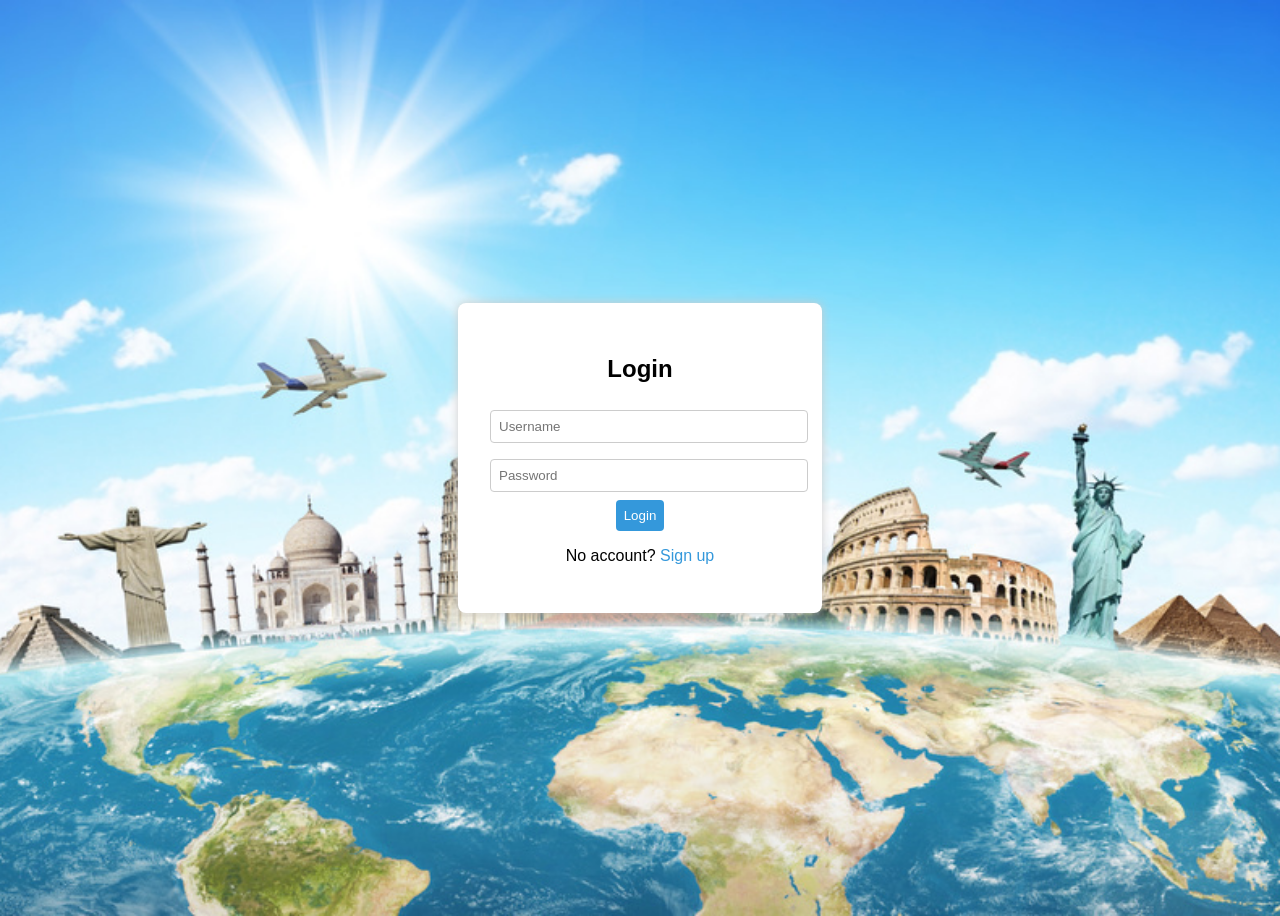
<file: index.html>
<!DOCTYPE html>
<html>
<head>
  <title>Login</title>
  <link rel="stylesheet" href="css/style2.css">
</head>
<style>
  body{
    background: url("./files/login.jpg") no-repeat center center/cover;
  }
</style>
<body>
  <div class="container">
    <h2>Login</h2>
    <form id="loginForm">
      <input type="text" id="loginUsername" placeholder="Username" required>
      <input type="password" id="loginPassword" placeholder="Password" required>
      <button type="submit">Login</button>
    </form>
    <p>No account? <a href="signup.html">Sign up</a></p>
  </div>
  <script src="/static/script.js"></script>
</body>
</html>
</file>
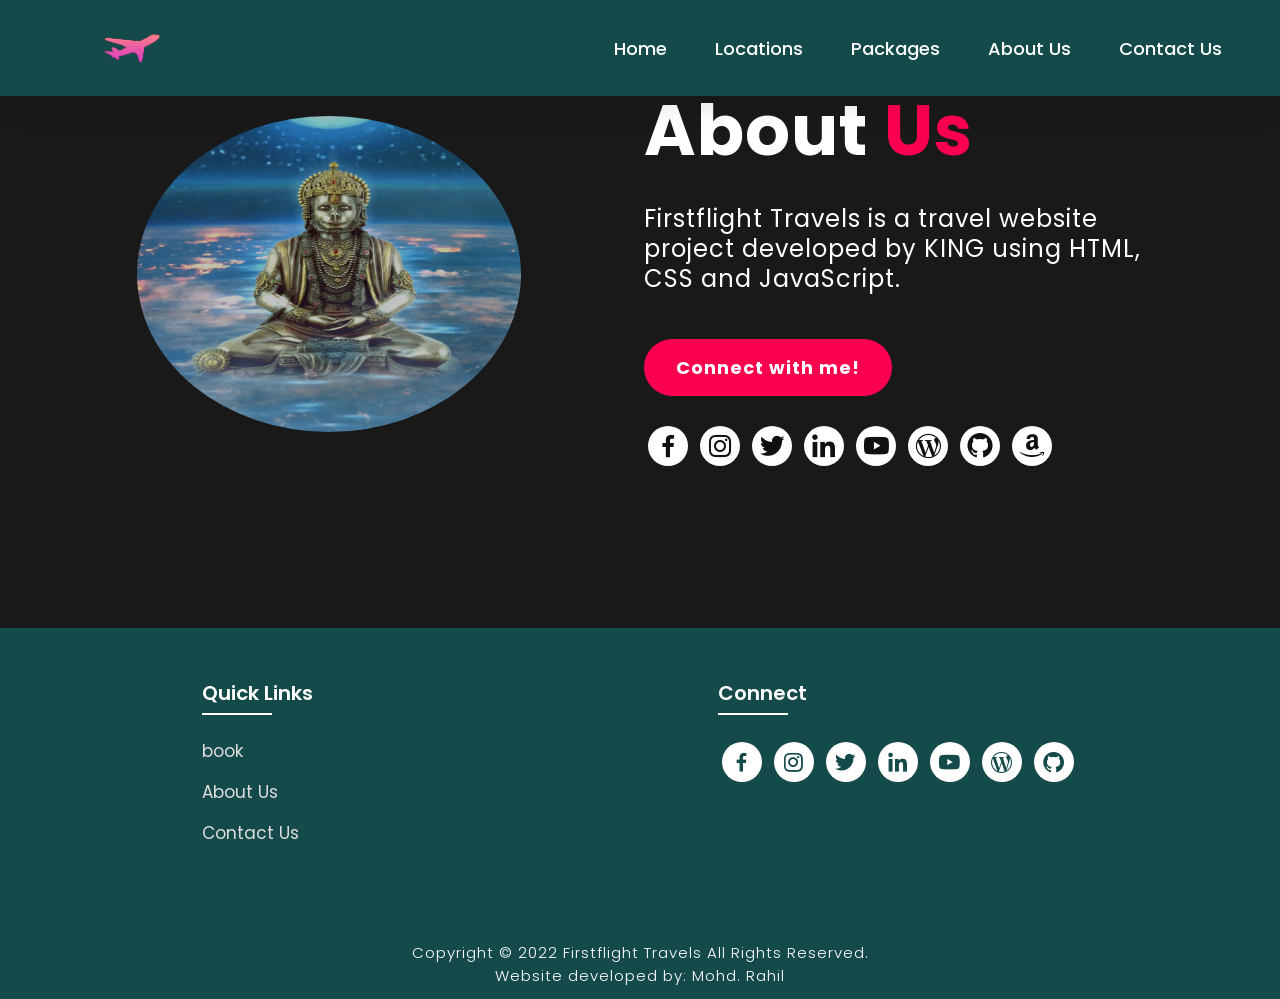
<file: about.html>
<!DOCTYPE html>
<html lang="en">
<head>
    <meta charset="UTF-8">
    <meta http-equiv="X-UA-Compatible" content="IE=edge">
    <meta name="viewport" content="width=device-width, initial-scale=1.0">
    <title>About Us</title>
    <link rel="icon" href="./files/logo.png">
    <link rel="stylesheet" type="text/css" href="css/style.css">
    <link rel="preconnect" href="https://fonts.googleapis.com">
    <link rel="preconnect" href="https://fonts.gstatic.com" crossorigin>
    <link href="https://fonts.googleapis.com/css2?family=Paytone+One&family=Poppins:wght@100;200;300;400;500;600;700;800;900&display=swap" rel="stylesheet">
    <link rel="stylesheet"
    href="https://unpkg.com/boxicons@latest/css/boxicons.min.css">
    
</head>
<body class="aboutbody">
        <nav>
            <img src="./files/logo.png" class="logo" alt="Logo" title="FirstFlight Travels">

            <ul class="navbar">
                <li>
                    <a href="./index.html">Home</a>
                    <a href="./index.html#locations">Locations</a>
                    <a href="./index.html#package">Packages</a>
                    <a href="./about.html">About Us</a>
                    <a href="./contact.html">Contact Us</a>
                </li>
            </ul>
        </nav>
        
    <section class="about">
           <div class="main">
            <img src="./files/about.jpg" alt="My Photo">
            <div class="abt-text">
                <h1>About <span>Us</span></h1>
                <p>Firstflight Travels is a travel website project developed by KING using HTML, CSS and JavaScript.</p>
                <a href="https://t.me/+919380526182" class="connectbtn" target="_blank">Connect with me!</a>

                <div class="connect-section">

                    <div class="social-icons">
                        <a href="https://t.me/+919380526182" target="_blank"><i class='bx bxl-facebook'></i></a>
                        <a href="https://t.me/+919380526182" target="_blank"><i class='bx bxl-instagram' ></i></a>
                        <a href="https://t.me/+919380526182" target="_blank"><i class='bx bxl-twitter' ></i></a>
                        <a href="https://t.me/+919380526182" target="_blank"><i class='bx bxl-linkedin' ></i></a>
                        <a href="https://t.me/+919380526182" target="_blank"><i class='bx bxl-youtube' ></i></a>
                        <a href="https://t.me/+919380526182" target="_blank"><i class='bx bxl-wordpress' ></i></a>
                        <a href="https://t.me/+919380526182" target="_blank"><i class='bx bxl-github'></i></a>
                        <a href="https://t.me/+919380526182" target="_blank"><i class='bx bxl-amazon'></i></a>
                    </div>

                </div>
            </div>
            

           </div>
           

    </section>

<!-- Footer -->

<section class="footer">
    <div class="foot">
        <div class="footer-content">
            
            <div class="footlinks">
                <h4>Quick Links</h4>
                <ul>
                    <li><a href="./book.html">book</a></li>
                    <li><a href="./about.html">About Us</a></li>
                    <li><a href="./contact.html">Contact Us</a></li>
                </ul>
            </div>

            <div class="footlinks">
                <h4>Connect</h4>
                <div class="social">
                    <a href="https://www.facebook.com/mohd.rahil.blogger" target="_blank"><i class='bx bxl-facebook'></i></a>
                    <a href="https://www.instagram.com/mohdrahil101" target="_blank"><i class='bx bxl-instagram' ></i></a>
                    <a href="https://www.twitter.com/mohdrahil101" target="_blank"><i class='bx bxl-twitter' ></i></a>
                    <a href="https://www.linkedin.com/in/mohdrahil101" target="_blank"><i class='bx bxl-linkedin' ></i></a>
                    <a href="https://www.youtube.com/techdollarz" target="_blank"><i class='bx bxl-youtube' ></i></a>
                    <a href="https://www.mohdrahil.wordpress.com" target="_blank"><i class='bx bxl-wordpress' ></i></a>
                    <a href="https://www.github.com/mohdrahil101" target="_blank"><i class='bx bxl-github'></i></a>
                </div>
            </div>
            
        </div>
    </div>

    <div class="end">
        <p>Copyright © 2022 Firstflight Travels All Rights Reserved.<br>Website developed by: Mohd. Rahil</p>
    </div>
</section>

</body>
</html>
</file>
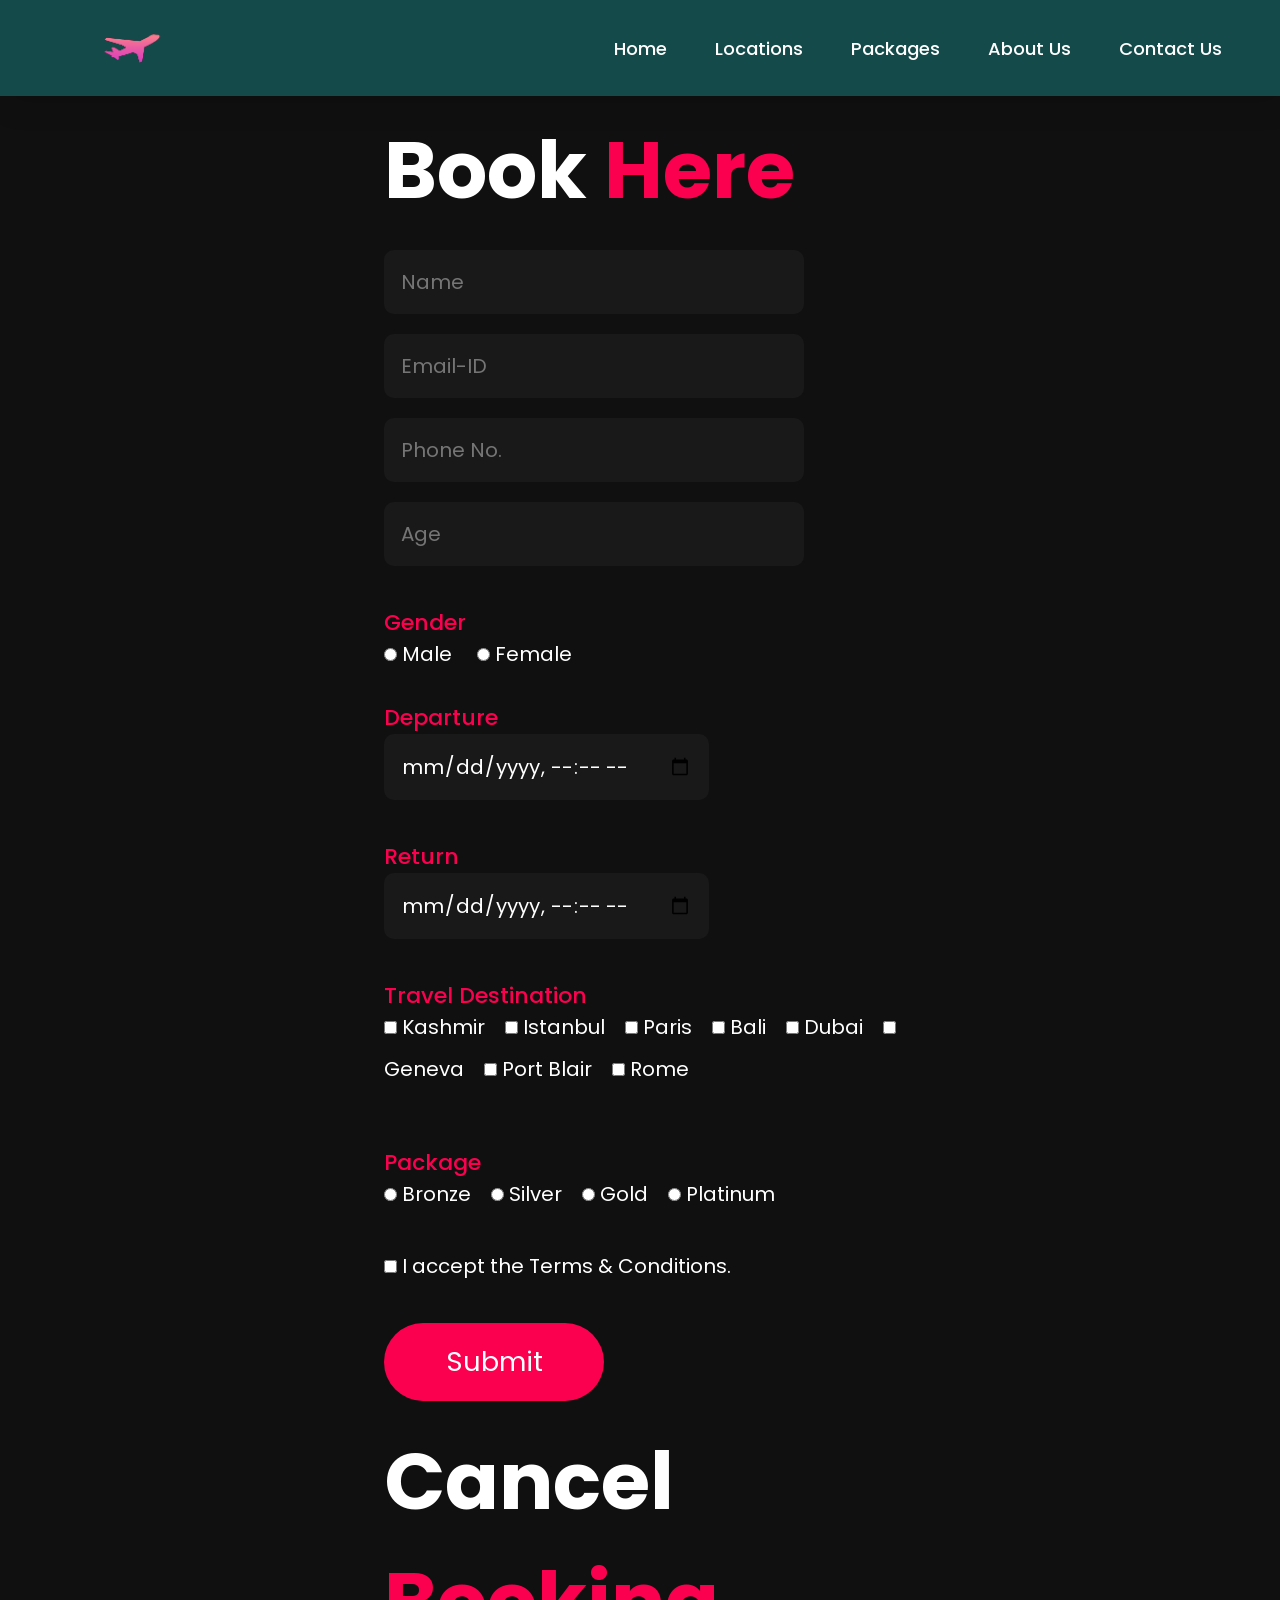
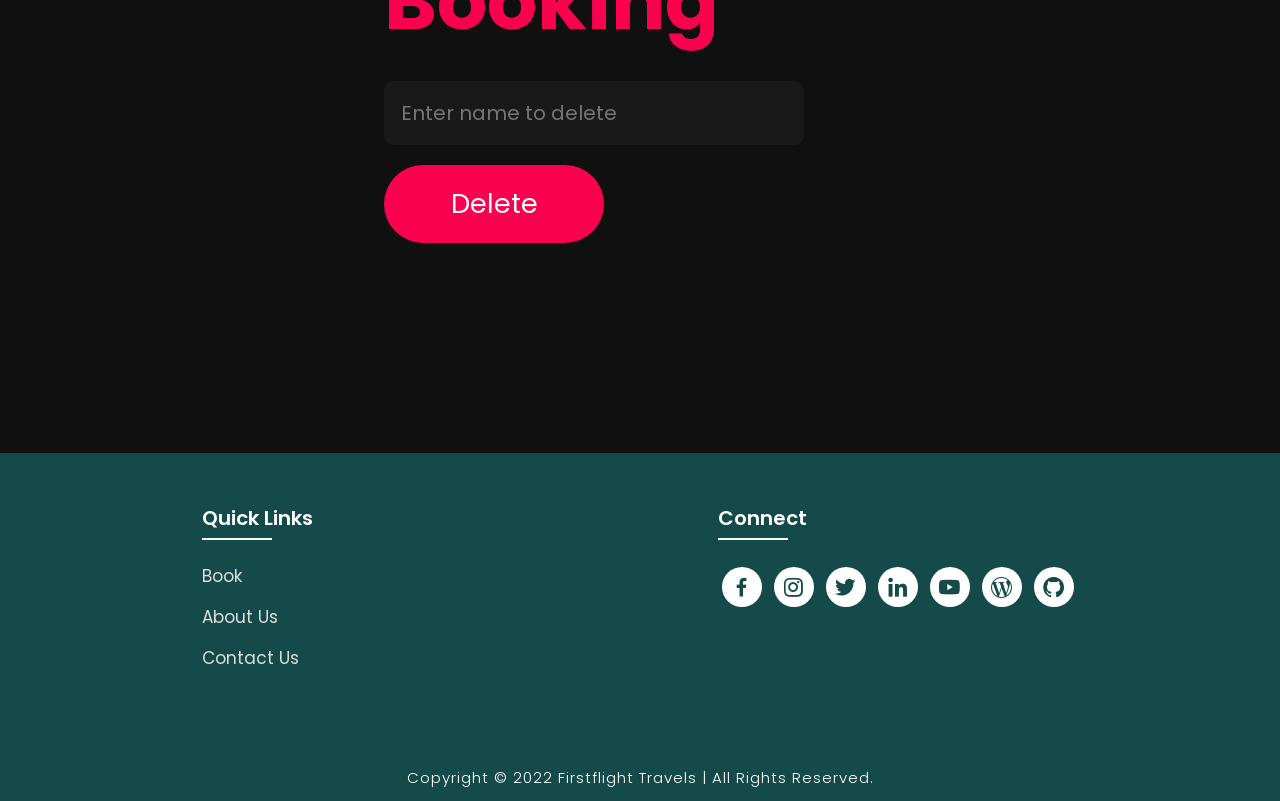
<file: book.html>
<!DOCTYPE html>
<html lang="en">
<head>
    <meta charset="UTF-8">
    <meta http-equiv="X-UA-Compatible" content="IE=edge">
    <meta name="viewport" content="width=device-width, initial-scale=1.0">
    <title>Book Here</title>
    <link rel="icon" href="./files/logo.png">
    <link rel="stylesheet" type="text/css" href="css/style.css">
    <link rel="preconnect" href="https://fonts.googleapis.com">
    <link rel="preconnect" href="https://fonts.gstatic.com" crossorigin>
    <link href="https://fonts.googleapis.com/css2?family=Paytone+One&family=Poppins:wght@100;200;300;400;500;600;700;800;900&display=swap" rel="stylesheet">
    <link rel="stylesheet" href="https://unpkg.com/boxicons@latest/css/boxicons.min.css">
</head>

<body class="book-body">

<nav>
    <img src="./files/logo.png" class="logo" alt="Logo" title="FirstFlight Travels">
    <ul class="navbar">
        <li>
            <a href="./index.html">Home</a>
            <a href="./index.html#locations">Locations</a>
            <a href="./index.html#package">Packages</a>
            <a href="./about.html">About Us</a>
            <a href="./contact.html">Contact Us</a>
        </li>
    </ul>
</nav>

<section class="registration">
    <div class="book-form">
        <h1>Book <span>Here</span></h1>

        <!-- ⭐ BOOKING FORM (Fixed) -->
        <form action="https://firstflight-travels-ub40.onrender.com/submit" method="POST" onsubmit="return validateform()">

            <input type="text" name="myname1" placeholder="Name" id="name" required>
            <input type="email" name="myemail" placeholder="Email-ID" required>
            <input type="tel" name="myphone" placeholder="Phone No." id="phonenum" required>
            <input type="number" name="myage" placeholder="Age" required>

            <h4>Gender</h4>
            <input type="radio" name="mygender" value="Male" required> Male &nbsp;&nbsp;&nbsp;
            <input type="radio" name="mygender" value="Female"> Female

            <h4>Departure</h4>
            <input type="datetime-local" name="departuredate" required>

            <h4>Return</h4>
            <input type="datetime-local" name="returndate" required>

            <h4>Travel Destination</h4>
            <input type="checkbox" name="td" value="Kashmir"> Kashmir &nbsp;&nbsp;
            <input type="checkbox" name="td" value="Istanbul"> Istanbul &nbsp;&nbsp;
            <input type="checkbox" name="td" value="Paris"> Paris &nbsp;&nbsp;
            <input type="checkbox" name="td" value="Bali"> Bali &nbsp;&nbsp;
            <input type="checkbox" name="td" value="Dubai"> Dubai &nbsp;&nbsp;
            <input type="checkbox" name="td" value="Geneva"> Geneva &nbsp;&nbsp;
            <input type="checkbox" name="td" value="Port Blair"> Port Blair &nbsp;&nbsp;
            <input type="checkbox" name="td" value="Rome"> Rome

            <br><br>
            <h4>Package</h4>
            <input type="radio" name="locations" value="Bronze" required> Bronze &nbsp;&nbsp;
            <input type="radio" name="locations" value="Silver"> Silver &nbsp;&nbsp;
            <input type="radio" name="locations" value="Gold"> Gold &nbsp;&nbsp;
            <input type="radio" name="locations" value="Platinum"> Platinum

            <br><br>
            <input type="checkbox" required> I accept the Terms & Conditions.

            <br><br>
            <input type="submit" value="Submit" class="submitbtn">

        </form>


        <h1>Cancel <span>Booking</span></h1>

        <!-- ⭐ DELETE FORM (Correct Endpoint) -->
        <form action="https://firstflight-travels-ub40.onrender.com/delete" method="POST">
            <input type="text" name="name" placeholder="Enter name to delete" required>
            <input type="submit" value="Delete" class="submitbtn">
        </form>
    </div>
</section>

<!-- Footer -->
<section class="footer">
    <div class="foot">
        <div class="footer-content">

            <div class="footlinks">
                <h4>Quick Links</h4>
                <ul>
                    <li><a href="./book.html">Book</a></li>
                    <li><a href="./about.html">About Us</a></li>
                    <li><a href="./contact.html">Contact Us</a></li>
                </ul>
            </div>

            <div class="footlinks">
                <h4>Connect</h4>
                <div class="social">
                    <a href="#"><i class='bx bxl-facebook'></i></a>
                    <a href="#"><i class='bx bxl-instagram'></i></a>
                    <a href="#"><i class='bx bxl-twitter'></i></a>
                    <a href="#"><i class='bx bxl-linkedin'></i></a>
                    <a href="#"><i class='bx bxl-youtube'></i></a>
                    <a href="#"><i class='bx bxl-wordpress'></i></a>
                    <a href="#"><i class='bx bxl-github'></i></a>
                </div>
            </div>
        </div>
    </div>

    <div class="end">
        <p>Copyright © 2022 Firstflight Travels | All Rights Reserved.</p>
    </div>
</section>

<!-- PHONE VALIDATION JS -->
<script>
function validateform(){ 
    var tel = document.getElementById("phonenum").value;  

    if(tel.length < 10){  
        alert("Phone number must be at least 10 digits!");  
        return false;  
    } 
    if(isNaN(tel)){
        alert("Phone number should not contain letters!");
        return false;
    }
    return true;
}
</script>

</body>
</html>
</file>
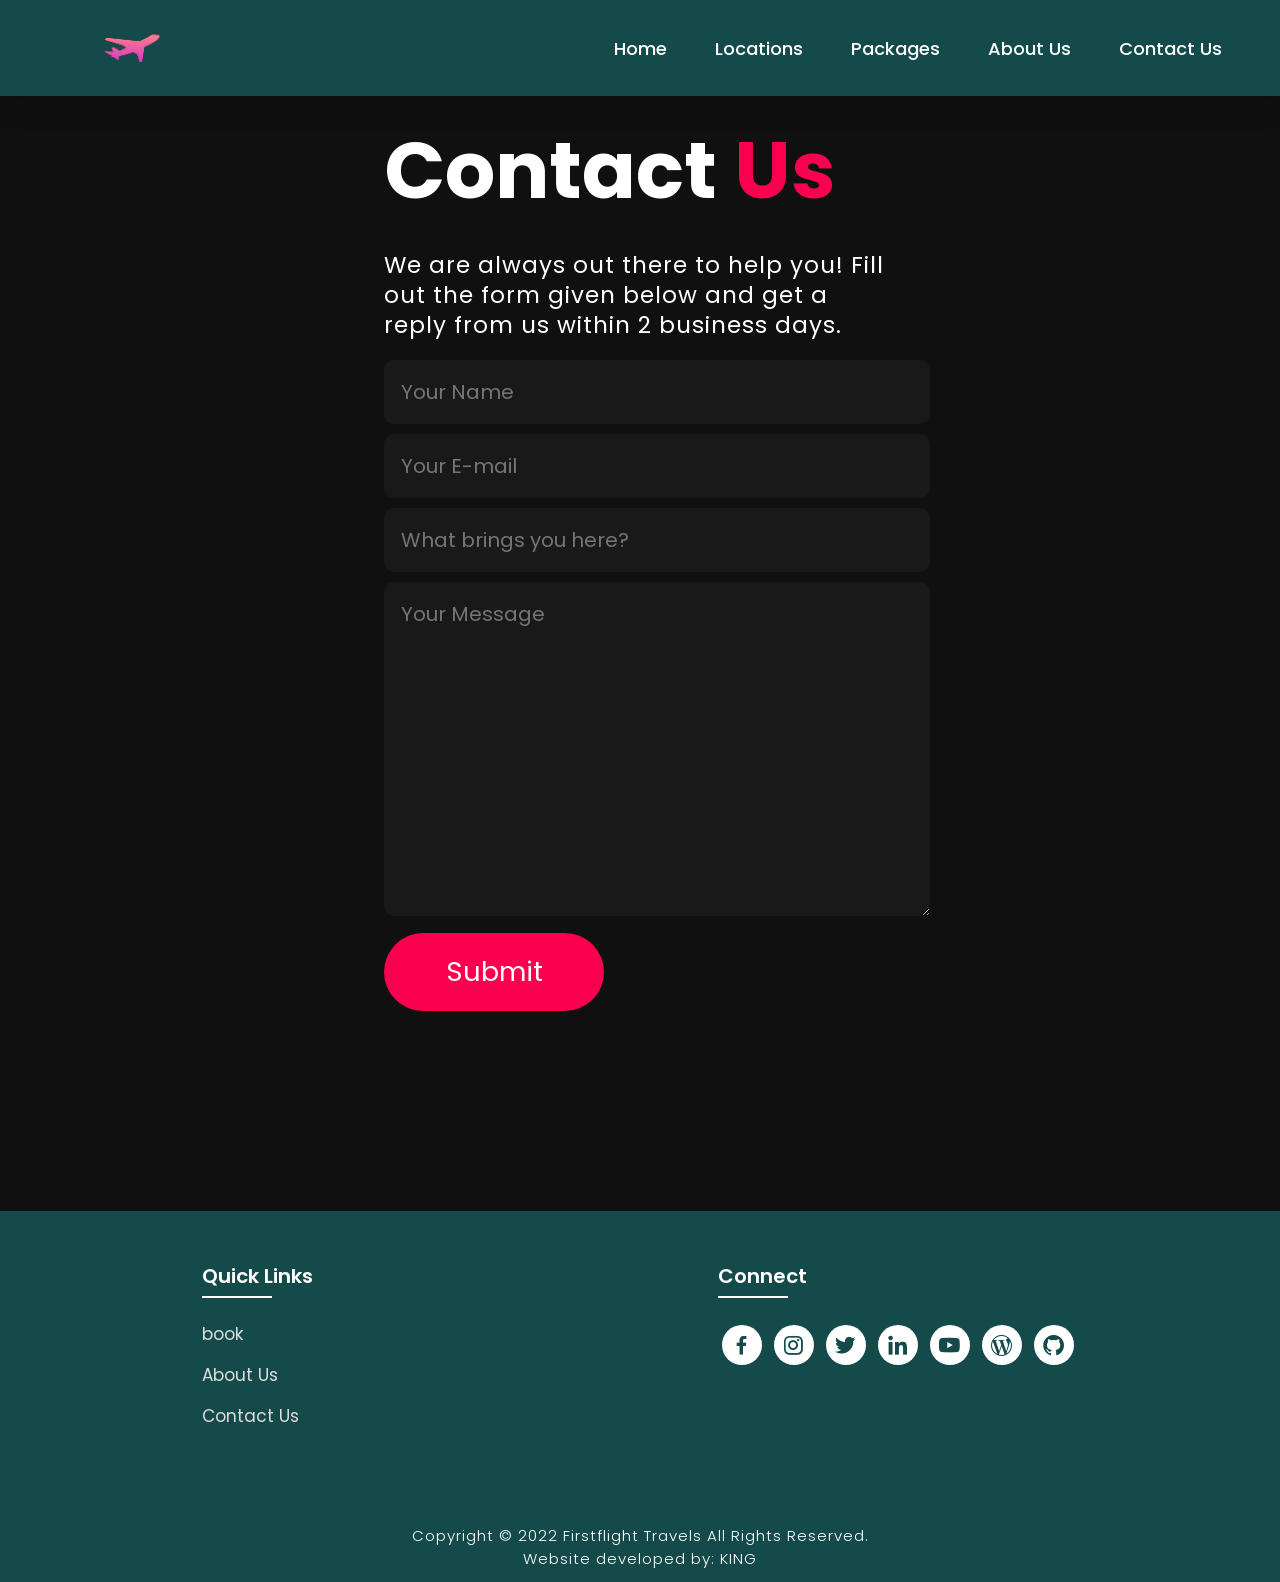
<file: contact.html>
<!DOCTYPE html>
<html lang="en">
<head>
    <meta charset="UTF-8">
    <meta http-equiv="X-UA-Compatible" content="IE=edge">
    <meta name="viewport" content="width=device-width, initial-scale=1.0">
    <title>Contact Us</title>
    <link rel="icon" href="./files/logo.png">
    <link rel="stylesheet" type="text/css" href="css/style.css">
    <link rel="preconnect" href="https://fonts.googleapis.com">
    <link rel="preconnect" href="https://fonts.gstatic.com" crossorigin>
    <link href="https://fonts.googleapis.com/css2?family=Paytone+One&family=Poppins:wght@100;200;300;400;500;600;700;800;900&display=swap" rel="stylesheet">   
    <link rel="stylesheet"
    href="https://unpkg.com/boxicons@latest/css/boxicons.min.css">
    
</head>

<body class="contactbody">
           <nav>
            <img src="./files/logo.png" class="logo" alt="Logo" title="FirstFlight Travels">

            <ul class="navbar">
                <li>
                    <a href="./home.html">Home</a>
                    <a href="./home.html#locations">Locations</a>
                    <a href="./home.html#package">Packages</a>
                    <a href="./about.html">About Us</a>
                    <a href="./contact.html">Contact Us</a>
                </li>
            </ul>
        </nav>

        <section class="contact">
            <div class="contact-form">
                <h1>Contact <span>Us</span></h1>
                <p>We are always out there to help you! Fill out the form given below and get a reply from us within 2 business days.</p>
            <form action="">
                <input type="text" name="myname" placeholder="Your Name" required>
                <input type="email" name="email" placeholder="Your E-mail" required>
                <input type="text" name="subject" placeholder="What brings you here?" required>
                <textarea name="message" cols="30" rows="10" placeholder="Your Message" required></textarea>
                <input type="submit" value="Submit" class="submit-btn">
            </form>
            </div>
            
        </section>

<!-- Footer -->

<section class="footer">
    <div class="foot">
        <div class="footer-content">
            
            <div class="footlinks">
                <h4>Quick Links</h4>
                <ul>
                    <li><a href="./book.html">book</a></li>
                    <li><a href="./about.html">About Us</a></li>
                    <li><a href="./contact.html">Contact Us</a></li>
                </ul>
            </div>

            <div class="footlinks">
                <h4>Connect</h4>
                <div class="social">
                    <a href="https://t.me/+919380526182" target="_blank"><i class='bx bxl-facebook'></i></a>
                    <a href="https://t.me/+919380526182" target="_blank"><i class='bx bxl-instagram' ></i></a>
                    <a href="https://t.me/+919380526182" target="_blank"><i class='bx bxl-twitter' ></i></a>
                    <a href="https://t.me/+919380526182" target="_blank"><i class='bx bxl-linkedin' ></i></a>
                    <a href="https://t.me/+919380526182" target="_blank"><i class='bx bxl-youtube' ></i></a>
                    <a href="https://t.me/+919380526182" target="_blank"><i class='bx bxl-wordpress' ></i></a>
                    <a href="https://t.me/+919380526182" target="_blank"><i class='bx bxl-github'></i></a>
                </div>
            </div>
            
        </div>
    </div>

    <div class="end">
        <p>Copyright © 2022 Firstflight Travels All Rights Reserved.<br>Website developed by: KING</p>
    </div>
</section>

</body>
</html>
</file>
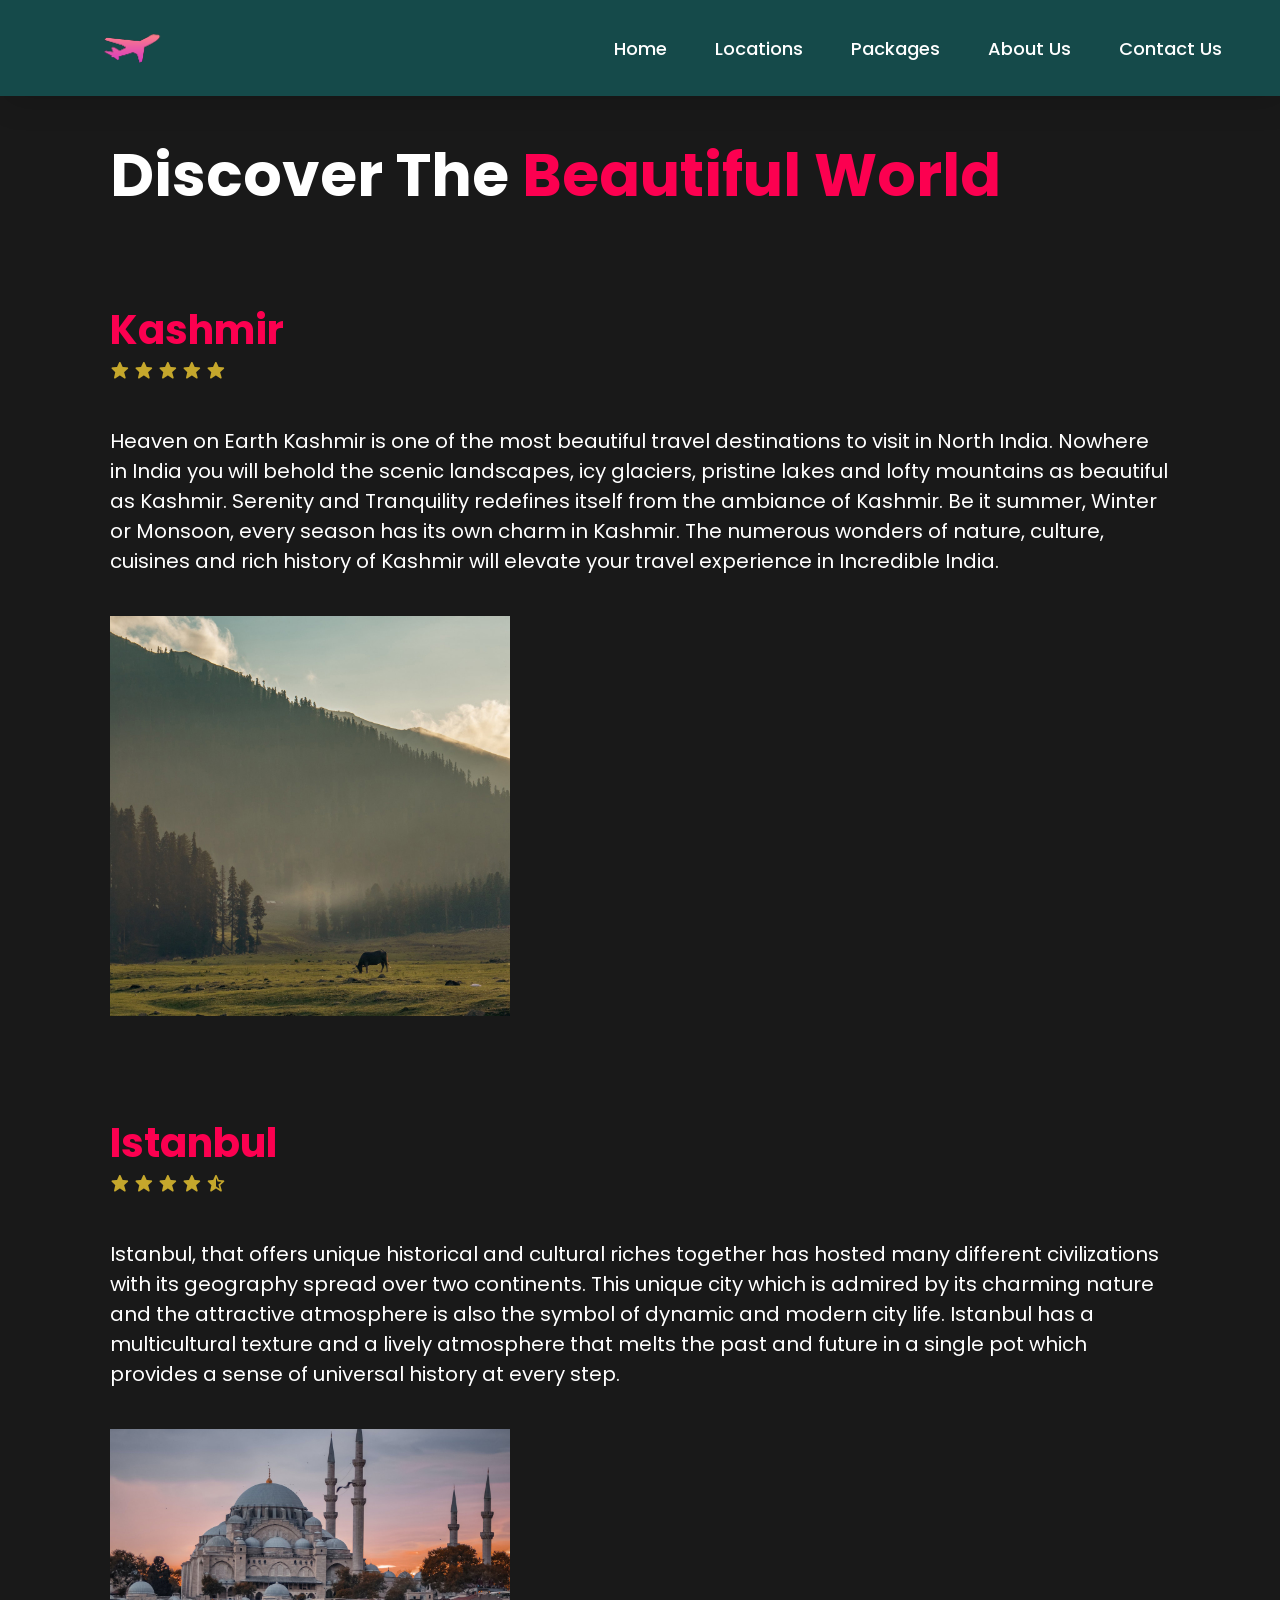
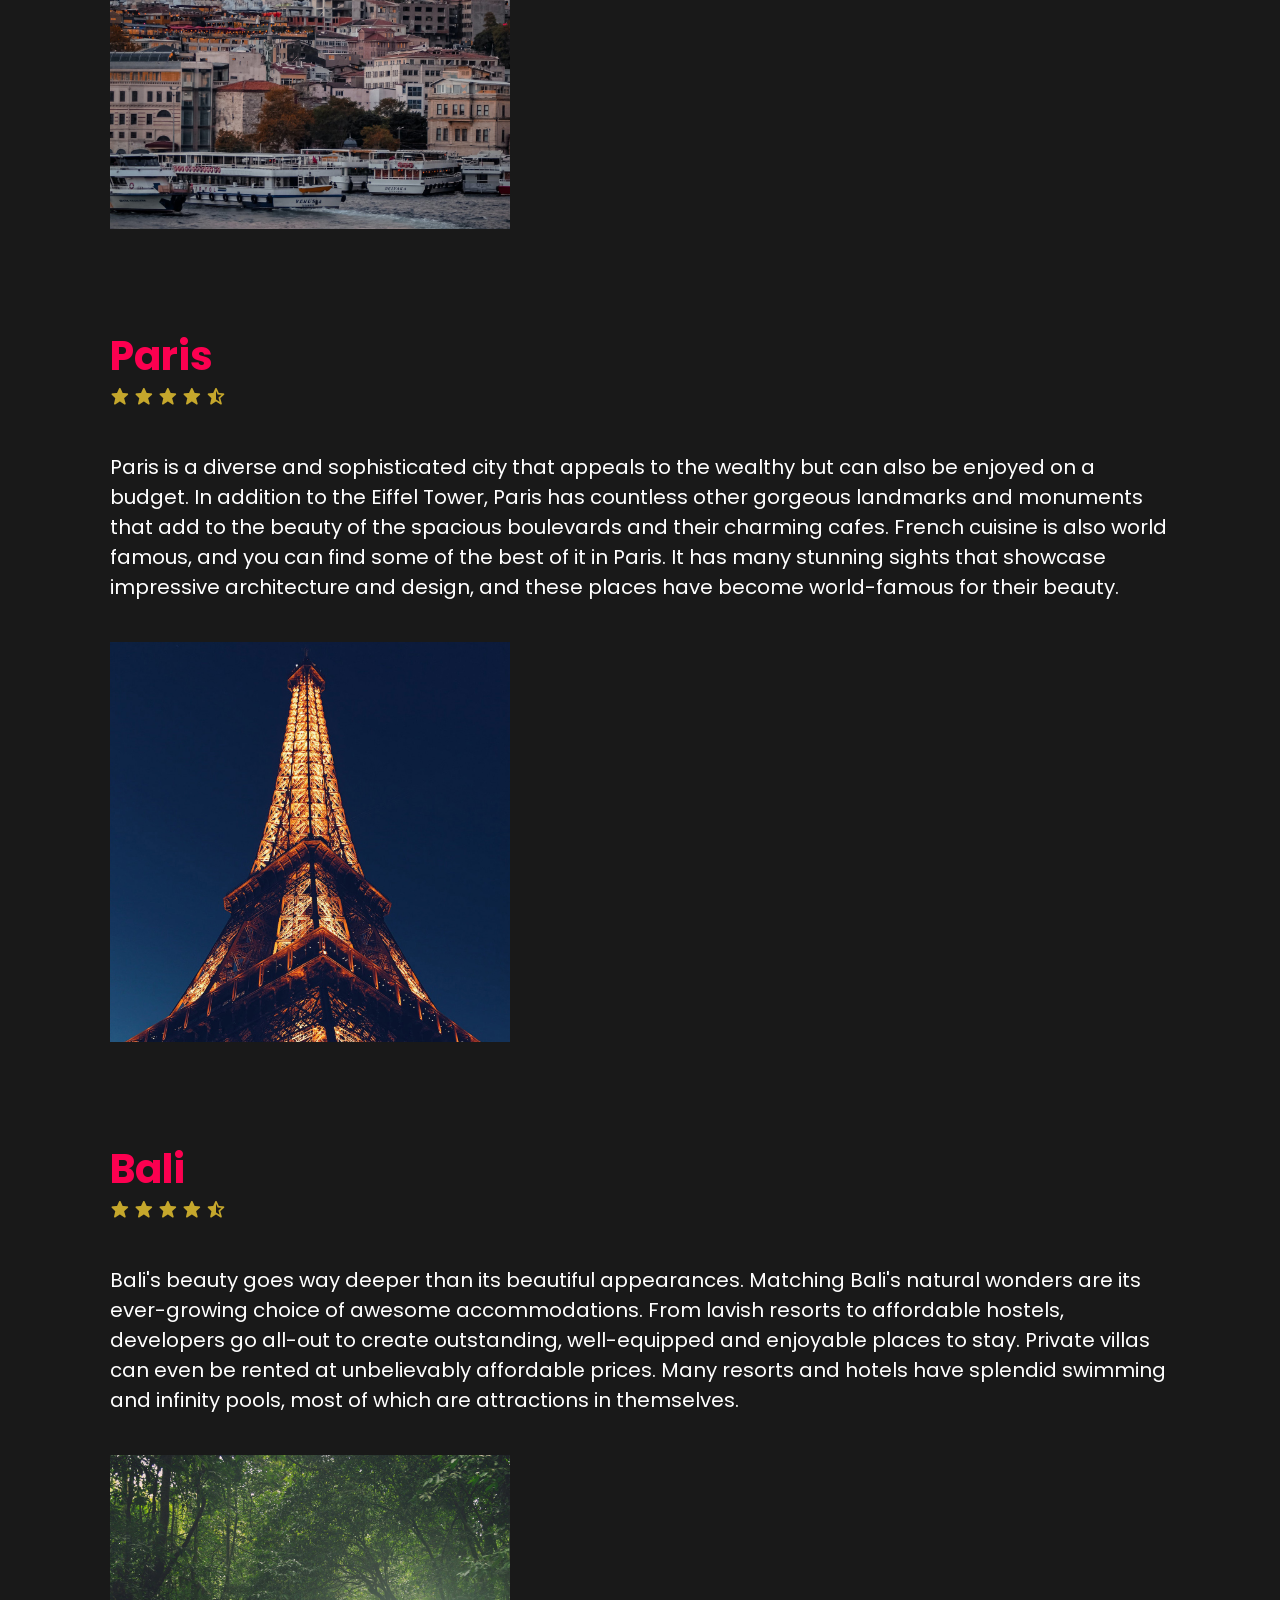
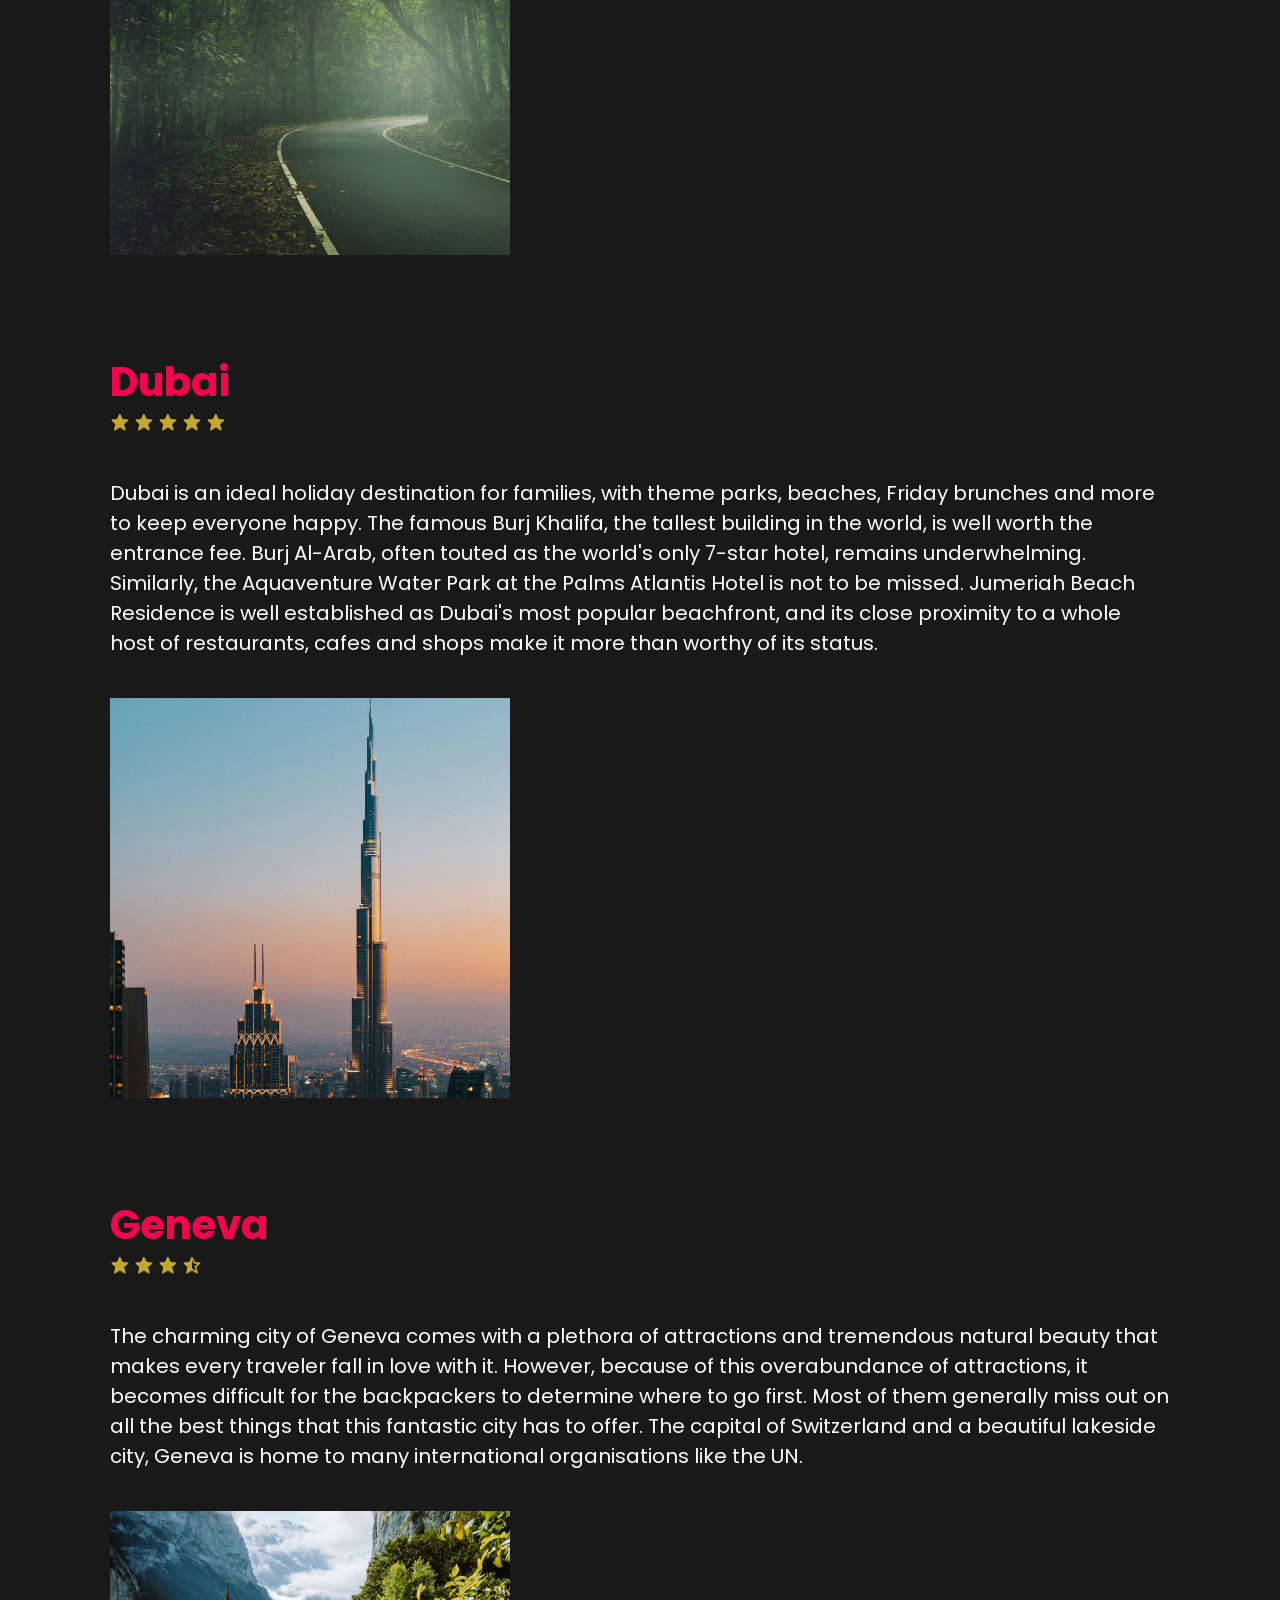
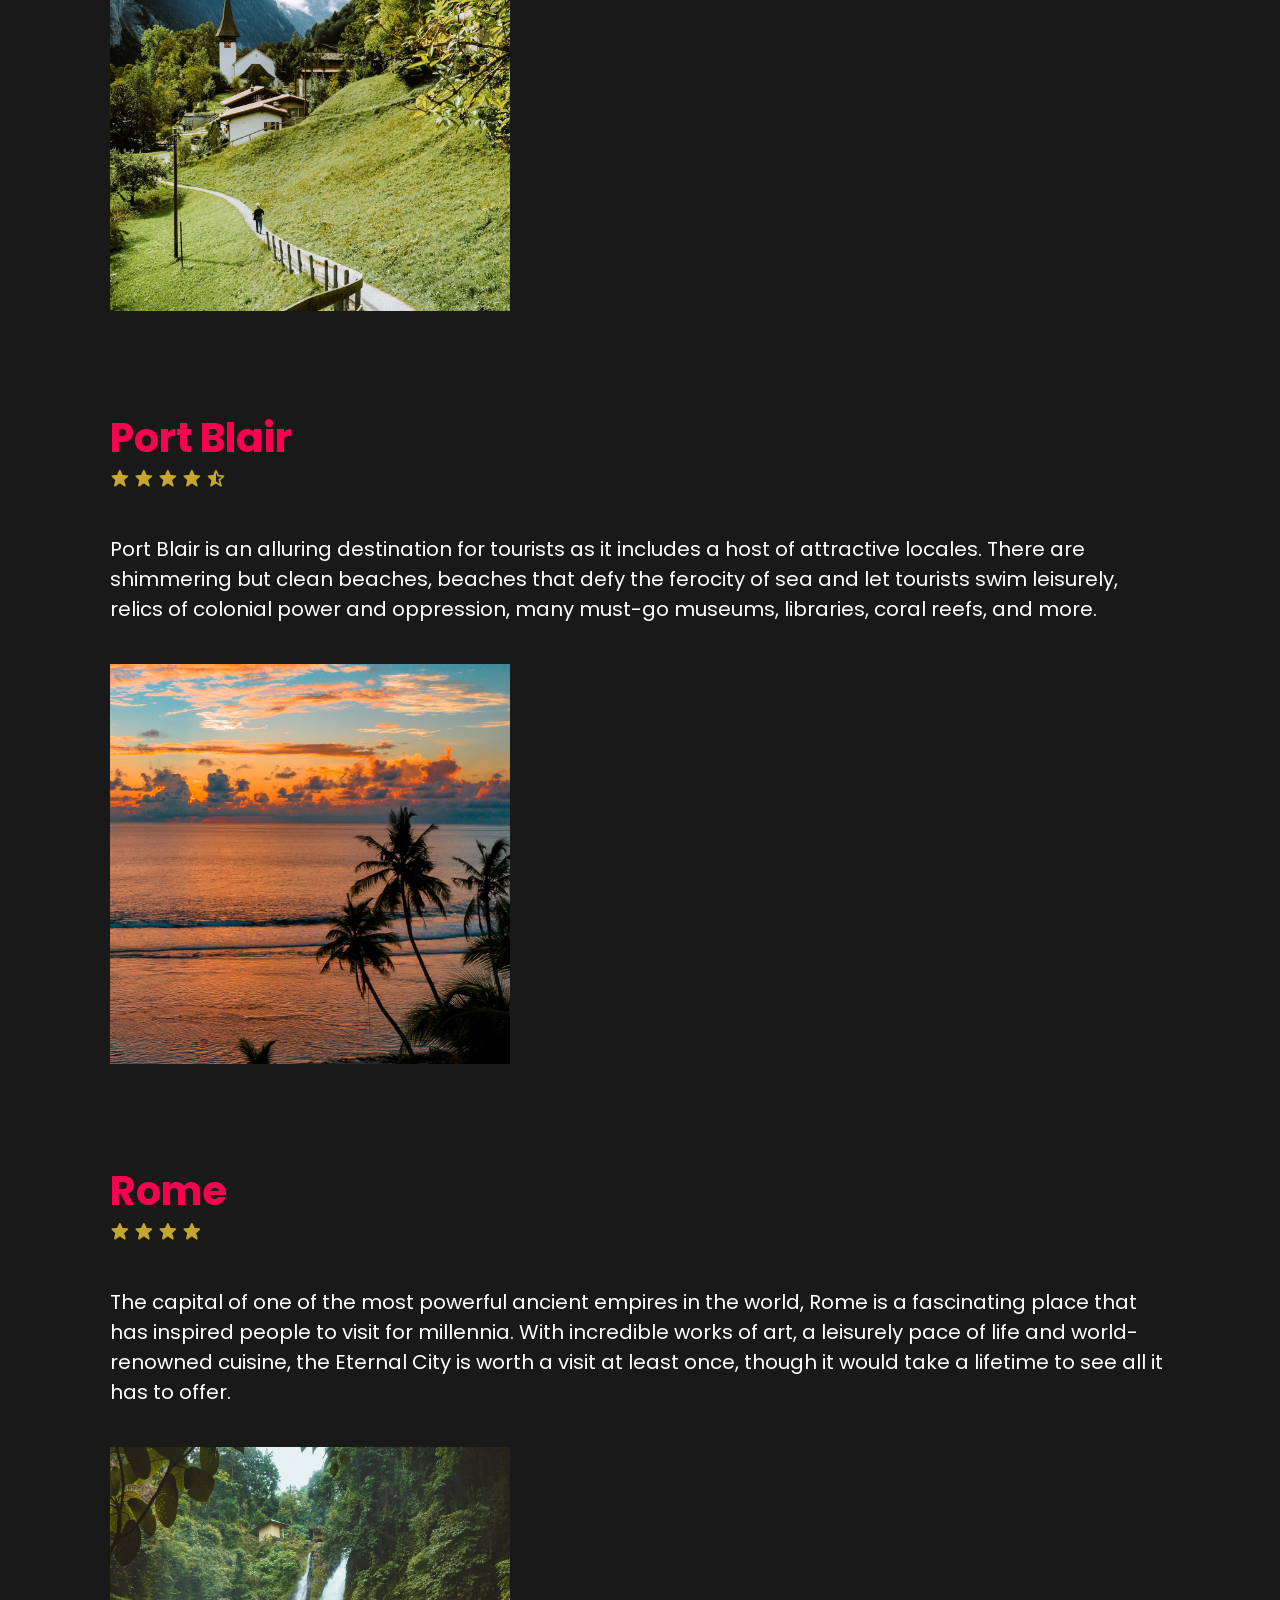
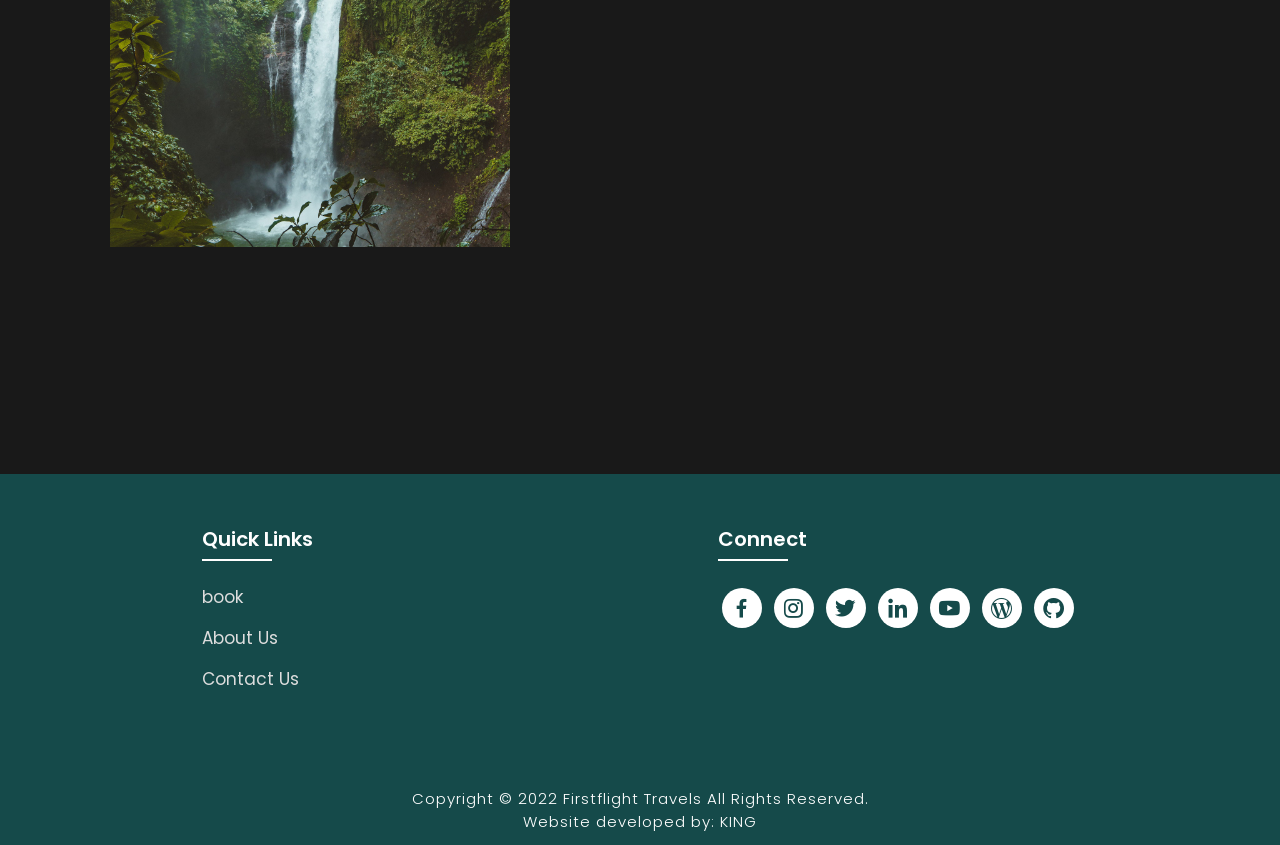
<file: locations.html>
<!DOCTYPE html>
<html lang="en">

<head>
    <meta charset="UTF-8">
    <meta http-equiv="X-UA-Compatible" content="IE=edge">
    <meta name="viewport" content="width=device-width, initial-scale=1.0">
    <title>Travel Destinations</title>
    <link rel="icon" href="./files/logo.png">
    <link rel="stylesheet" type="text/css" href="css/style.css">
    <link rel="preconnect" href="https://fonts.googleapis.com">
    <link rel="preconnect" href="https://fonts.gstatic.com" crossorigin>
    <link
        href="https://fonts.googleapis.com/css2?family=Paytone+One&family=Poppins:wght@100;200;300;400;500;600;700;800;900&display=swap"
        rel="stylesheet">
    <link rel="stylesheet" href="https://unpkg.com/boxicons@latest/css/boxicons.min.css">
</head>

<body class="location-body">
    <nav>
        <img src="./files/logo.png" class="logo" alt="Logo" title="FirstFlight Travels">

        <ul class="navbar">
            <li>
                <a href="./home.html">Home</a>
                <a href="./home.html#locations">Locations</a>
                <a href="./home.html#package">Packages</a>
                <a href="./about.html">About Us</a>
                <a href="./contact.html">Contact Us</a>
            </li>
        </ul>
    </nav>
    <section class="location-section">
        <div class="location-heading">
            <h1>Discover The <span>Beautiful World</span></h1>
        </div>
        <div class="location-detail" id="kashmir">
            <h1>Kashmir</h1>
            <div class="stars">
                <a href="#"><i class='bx bxs-star'></i></a>
                <a href="#"><i class='bx bxs-star'></i></a>
                <a href="#"><i class='bx bxs-star'></i></a>
                <a href="#"><i class='bx bxs-star'></i></a>
                <a href="#"><i class='bx bxs-star'></i></a>
            </div>
            <p>Heaven on Earth Kashmir is one of the most beautiful travel destinations to visit in North India. Nowhere
                in India you will behold the scenic landscapes, icy glaciers, pristine lakes and lofty mountains as
                beautiful as Kashmir. Serenity and Tranquility redefines itself from the ambiance of Kashmir. Be it
                summer, Winter or Monsoon, every season has its own charm in Kashmir. The numerous wonders of nature,
                culture, cuisines and rich history of Kashmir will elevate your travel experience in Incredible India.
            </p>
            <div class="location-img">
                <img src="./files/t1.jpg" alt="">
            </div>
        </div>

        <div class="location-detail" id="istanbul">
            <h1>Istanbul</h1>
            <div class="stars">
                <a href="#"><i class='bx bxs-star'></i></a>
                <a href="#"><i class='bx bxs-star'></i></a>
                <a href="#"><i class='bx bxs-star'></i></a>
                <a href="#"><i class='bx bxs-star'></i></a>
                <a href="#"><i class='bx bxs-star-half'></i></a>
            </div>
            <p>Istanbul, that offers unique historical and cultural riches together has hosted many different
                civilizations with its geography spread over two continents. This unique city which is admired by its
                charming nature and the attractive atmosphere is also the symbol of dynamic and modern city life.
                Istanbul has a multicultural texture and a lively atmosphere that melts the past and future in a single
                pot which provides a sense of universal history at every step.</p>
            <div class="location-img">
                <img src="./files/t2.jpg" alt="">
            </div>
        </div>

        <div class="location-detail" id="paris">
            <h1>Paris</h1>
            <div class="stars">
                <a href="#"><i class='bx bxs-star'></i></a>
                <a href="#"><i class='bx bxs-star'></i></a>
                <a href="#"><i class='bx bxs-star'></i></a>
                <a href="#"><i class='bx bxs-star'></i></a>
                <a href="#"><i class='bx bxs-star-half'></i></a>
            </div>
            <p>Paris is a diverse and sophisticated city that appeals to the wealthy but can also be enjoyed on a
                budget. In addition to the Eiffel Tower, Paris has countless other gorgeous landmarks and monuments that
                add to the beauty of the spacious boulevards and their charming cafes. French cuisine is also world
                famous, and you can find some of the best of it in Paris. It has many stunning sights that showcase
                impressive architecture and design, and these places have become world-famous for their beauty.</p>
            <div class="location-img">
                <img src="./files/t3.jpg" alt="">
            </div>
        </div>

        <div class="location-detail" id="bali">
            <h1>Bali</h1>
            <div class="stars">
                <a href="#"><i class='bx bxs-star'></i></a>
                <a href="#"><i class='bx bxs-star'></i></a>
                <a href="#"><i class='bx bxs-star'></i></a>
                <a href="#"><i class='bx bxs-star'></i></a>
                <a href="#"><i class='bx bxs-star-half'></i></a>
            </div>
            <p>Bali's beauty goes way deeper than its beautiful appearances. Matching Bali's natural wonders are its
                ever-growing choice of awesome accommodations. From lavish resorts to affordable hostels, developers go
                all-out to create outstanding, well-equipped and enjoyable places to stay. Private villas can even be
                rented at unbelievably affordable prices. Many resorts and hotels have splendid swimming and infinity
                pools, most of which are attractions in themselves.</p>
            <div class="location-img">
                <img src="./files/t4.jpg" alt="">
            </div>
        </div>

        <div class="location-detail" id="dubai">
            <h1>Dubai</h1>
            <div class="stars">
                <a href="#"><i class='bx bxs-star'></i></a>
                <a href="#"><i class='bx bxs-star'></i></a>
                <a href="#"><i class='bx bxs-star'></i></a>
                <a href="#"><i class='bx bxs-star'></i></a>
                <a href="#"><i class='bx bxs-star'></i></a>
            </div>
            <p>Dubai is an ideal holiday destination for families, with theme parks, beaches, Friday brunches and more
                to keep everyone happy. The famous Burj Khalifa, the tallest building in the world, is well worth the
                entrance fee. Burj Al-Arab, often touted as the world's only 7-star hotel, remains underwhelming.
                Similarly, the Aquaventure Water Park at the Palms Atlantis Hotel is not to be missed. Jumeriah Beach
                Residence is well established as Dubai's most popular beachfront, and its close proximity to a whole
                host of restaurants, cafes and shops make it more than worthy of its status.</p>
            <div class="location-img">
                <img src="./files/t5.jpg" alt="">
            </div>
        </div>

        <div class="location-detail" id="geneva">
            <h1>Geneva</h1>
            <div class="stars">
                <a href="#"><i class='bx bxs-star'></i></a>
                <a href="#"><i class='bx bxs-star'></i></a>
                <a href="#"><i class='bx bxs-star'></i></a>
                <a href="#"><i class='bx bxs-star-half'></i></a>
            </div>
            <p>The charming city of Geneva comes with a plethora of attractions and tremendous natural beauty that makes
                every traveler fall in love with it. However, because of this overabundance of attractions, it becomes
                difficult for the backpackers to determine where to go first. Most of them generally miss out on all the
                best things that this fantastic city has to offer. The capital of Switzerland and a beautiful lakeside
                city, Geneva is home to many international organisations like the UN.</p>
            <div class="location-img">
                <img src="./files/t6.jpg" alt="">
            </div>
        </div>

        <div class="location-detail" id="port-blair">
            <h1>Port Blair</h1>
            <div class="stars">
                <a href="#"><i class='bx bxs-star'></i></a>
                <a href="#"><i class='bx bxs-star'></i></a>
                <a href="#"><i class='bx bxs-star'></i></a>
                <a href="#"><i class='bx bxs-star'></i></a>
                <a href="#"><i class='bx bxs-star-half'></i></a>
            </div>
            <p>Port Blair is an alluring destination for tourists as it includes a host of attractive locales. There are
                shimmering but clean beaches, beaches that defy the ferocity of sea and let tourists swim leisurely,
                relics of colonial power and oppression, many must-go museums, libraries, coral reefs, and more.</p>
            <div class="location-img">
                <img src="./files/t7.jpg" alt="">
            </div>
        </div>

        <div class="location-detail" id="rome">
            <h1>Rome</h1>
            <div class="stars">
                <a href="#"><i class='bx bxs-star'></i></a>
                <a href="#"><i class='bx bxs-star'></i></a>
                <a href="#"><i class='bx bxs-star'></i></a>
                <a href="#"><i class='bx bxs-star'></i></a>
            </div>
            <p>The capital of one of the most powerful ancient empires in the world, Rome is a fascinating place that
                has inspired people to visit for millennia. With incredible works of art, a leisurely pace of life and
                world-renowned cuisine, the Eternal City is worth a visit at least once, though it would take a lifetime
                to see all it has to offer.</p>
            <div class="location-img">
                <img src="./files/t8.jpg" alt="">
            </div>
        </div>
    </section>
    <!-- Footer -->

    <section class="footer">
        <div class="foot">
            <div class="footer-content">

                <div class="footlinks">
                    <h4>Quick Links</h4>
                    <ul>
                        <li><a href="./book.html">book</a></li>
                        <li><a href="./about.html">About Us</a></li>
                        <li><a href="./contact.html">Contact Us</a></li>
                    </ul>
                </div>

                <div class="footlinks">
                    <h4>Connect</h4>
                    <div class="social">
                        <a href="https://t.me/+919380526182" target="_blank"><i class='bx bxl-facebook'></i></a>
                        <a href="https://t.me/+919380526182" target="_blank"><i class='bx bxl-instagram'></i></a>
                        <a href="https://t.me/+919380526182" target="_blank"><i class='bx bxl-twitter'></i></a>
                        <a href="https://t.me/+919380526182" target="_blank"><i class='bx bxl-linkedin'></i></a>
                        <a href="https://t.me/+919380526182" target="_blank"><i class='bx bxl-youtube'></i></a>
                        <a href="https://t.me/+919380526182" target="_blank"><i class='bx bxl-wordpress'></i></a>
                        <a href="https://t.me/+919380526182" target="_blank"><i class='bx bxl-github'></i></a>
                    </div>
                </div>

            </div>
        </div>

        <div class="end">
            <p>Copyright © 2022 Firstflight Travels All Rights Reserved.<br>Website developed by: KING</p>
        </div>
    </section>

</body>

</html>
</file>
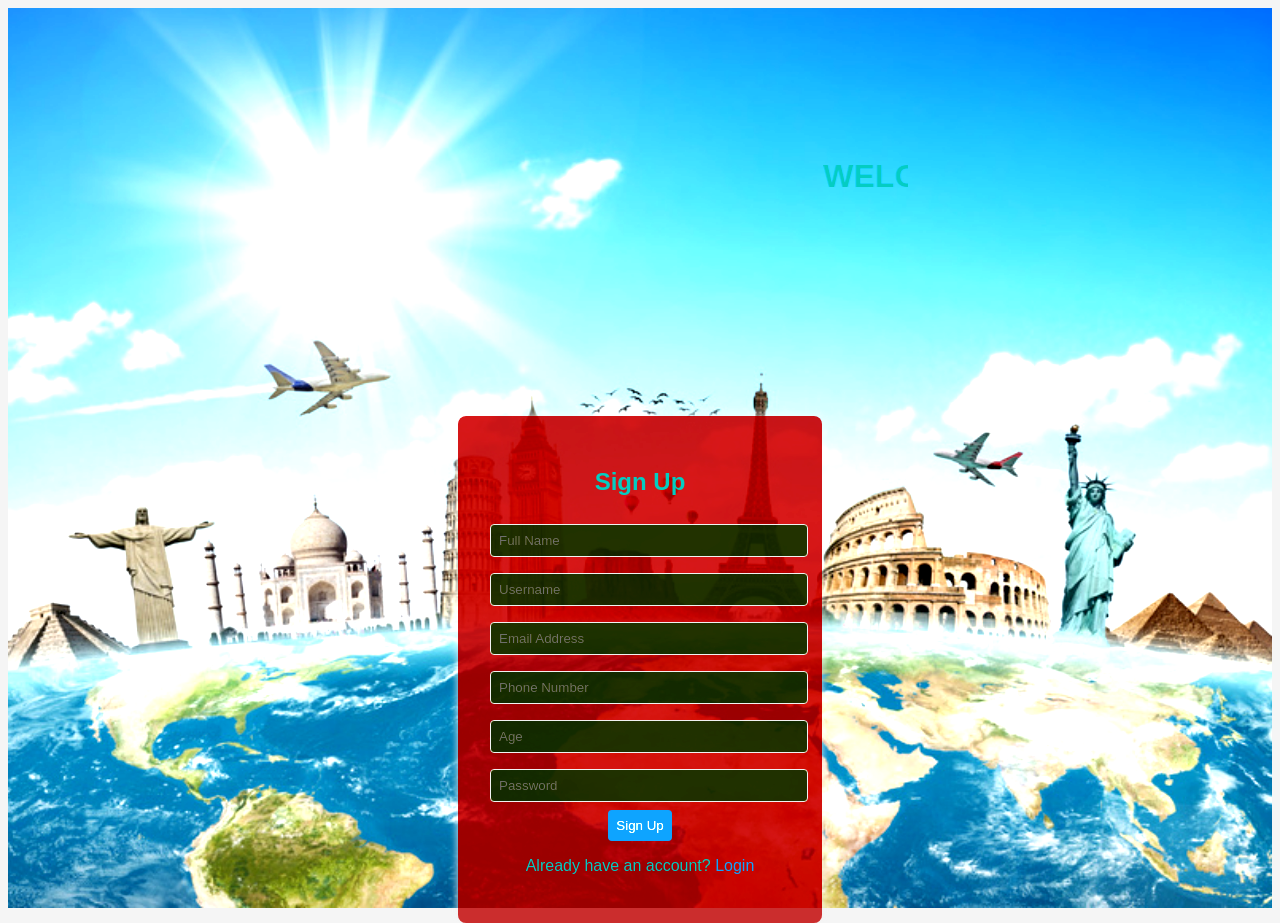
<file: signup.html>
<!DOCTYPE html>
<html>

<head>
  <title>Signup</title>
  <link rel="stylesheet" href="css/style2.css">
</head>
<style>
  .k {
    width: 100%;
    height: 100%;
    background: url("./files/login.jpg") no-repeat center center/cover;
    filter: blur(0%);
    filter: contrast(150%);
  }

  * {
    color: rgb(45, 179, 172);
  }

  .container {
    margin: 150px auto;
    background: #ac0f0fd0;

  }

  input {
    background: #175305bd;
  }

  h1 {
    margin: 150px 0% 0% 28%;
  }
</style>

<body>
  <div class="k">
    <h1>
      <marquee width="60%" direction="left" height="100px">
        WELCOME TO FIRSTFLIGHT TRAVELS
      </marquee>
    </h1>
    <div class="container">
      <h2>Sign Up</h2>
      <form id="signupForm">
        <input type="text" id="signupFullName" placeholder="Full Name" required>
        <input type="text" id="signupUsername" placeholder="Username" required>
        <input type="email" id="signupEmail" placeholder="Email Address" required>
        <input type="text" id="signupPhone" placeholder="Phone Number" required>
        <input type="number" id="signupAge" placeholder="Age" required>
        <input type="password" id="signupPassword" placeholder="Password" required>
        <button type="submit">Sign Up</button>
      </form>
      <p>Already have an account? <a href="index.html">Login</a></p>
    </div>
  </div>
  <script src="/static/script.js"></script>
</body>

</html>
</file>
<file: css/style2.css>
body {
    font-family: Arial, sans-serif;
    background-color: #f5f5f5;
    display: flex;
    justify-content: center;
    align-items: center;
    height: 100vh;
}

.container {
    background: white;
    padding: 2rem;
    border-radius: 8px;
    box-shadow: 0 0 10px #ccc;
    width: 300px;
    text-align: center;
}

input {
    width: 100%;
    padding: 0.5rem;
    margin: 0.5rem 0;
    border: 1px solid #ccc;
    border-radius: 4px;
}

button {
    padding: 0.5rem;
    background-color: #3498db;
    color: white;
    border: none;
    border-radius: 4px;
    cursor: pointer;
}

a {
    color: #3498db;
    text-decoration: none;
}
</file>
<file: css/style.css>
*{
    padding:0;
    margin:0;
    box-sizing:border;
    font-family:'Poppins',sans-serif;
    text-decoration: none;
    list-style: none;
    scroll-behavior: smooth;
}

/* Home page */

.banner{
    width:100%;
    height: 100vh;
    overflow: hidden;
    display: flex;
    justify-content: center;
    align-items: center;
}

.banner video{
    position: absolute;
    top: 0;
    left: 0;
    object-fit: cover;
    width: 100%;
    height: 100%;
    pointer-events: none;
}

.content{
    position: relative;
    z-index: 1;
    width: 100%;
    height: 100vh;
    background-image: linear-gradient(rgba(1, 0, 5, 0.3),rgba(4, 1, 17, 0.3));



}

nav{
    width: 100%;
    position: fixed;
    background-color: rgb(21, 74, 74);
    box-shadow: 5px 5px 30px rgba(0, 0, 0, 15%);
    display: flex;
    align-items: center;
    justify-content: space-between;
}

nav .logo{
    width: 60px;
    margin: 2vh;
    margin-left: 8%;
}

nav ul li{
    list-style: none;
    display: inline-block;
    margin-left: 40px;
}

.navbar{
    display: flex;
    margin-right: 4vh;
}

.navbar a{
    color: white;
    font-size: 18px;
    padding: 10px 22px;
    border-radius: 4px;
    font-weight: 500;   
    text-decoration: none;
    transition: ease 0.40s;
}

.navbar a:hover,.navbar a.active{
    background: white;
    color: black;
    box-shadow: 5px 10px 30px rgb(85 85 85 / 20%);
    border-radius: 5px;
    
}

nav ul li a{
    text-decoration: none;
    color: rgb(255, 255, 255);
    font-size: 17px;
}

.title{
    text-decoration: none;
    /* display: inline-block; */
    font-size: 4vh;
    color: rgb(255, 255, 255);
    padding: 14px 17px;
    margin-top: 32vh;
    text-align: center;
    vertical-align: center;
}

.title h1{
    font-size: 10vh;
    text-shadow: 2px black;
    transition: ease 0.3s;
}

.title h1:hover{
    color:transparent;
    -webkit-text-stroke: 1px white;
    
}

.button{
    display: inline-block;
    margin-top:5vh;
    font-size: 25px;
    padding: 10px 30px;
    color: rgb(21, 74, 74);
    /* background-color:rgb(164, 44, 44); */
    background-color: white;
    border-radius: 20px;
    text-decoration: none;
    transition: ease 0.30s;
}

.button:hover{
    transform: scale(1.1);
    color: white;
    background-color: rgb(21, 74, 74);
    /* border: 2px solid rgb(42, 37, 68); */
    box-shadow: 5px 10px 30px rgba(0, 0, 0, 0.4);
    padding: 10px 30px;
}

/* Services */

.text h2{
    font-size: 40px;
    font-weight: 650;
    margin-top: 40px;
    margin-bottom: 10px;
    line-height: 2;
    text-align: center;
}

.rowitems{
    display: grid;
    grid-template-columns: repeat(auto-fit,minmax(100px,auto));
    gap: 25px;
    align-items: center;
    text-align: center;
    margin-top: 20px;
    margin-left: 30px ;
    margin-right: 30px;
    margin-bottom:10px ;
}

.container-box{
    border: 1px solid #d3d3d3;
    border-radius: 5px;
    padding: 50px 10px;
    transition: all 0.7s ease 0s;
    cursor: pointer;
}

.container-image img{
    height: 100px;
    width: 100px;
    padding: 10px;
    margin-bottom: 15px;
}

.container-box h4{
    font-size: 20px;
    margin-bottom: 5px;
    font-weight: 550;
}

.container-box p{
    font-size: 16px;
    color: #808080;
}

.container-box:hover{
    transform: translateX(3px);
    box-shadow: 5px 20px 50px rgba(78, 78, 78, 0.1);
    border: 1px solid transparent;
    border-radius: 0px;
}

/* Packages */

.package-title{
    text-align: center;
}

.package-title h2{
    font-size: 40px;
    font-weight: 650;
    padding-top: 75px;
    padding-bottom: 10px;
    line-height: 2;
}

.package-content{
    display: flex;
    justify-content: space-around;
    flex-wrap: wrap;
}

.image{
    position: relative;
    transition: all 0.3s cubic-bezier(0.445,0.05,0.55,0.95);
    cursor: pointer;
    filter: brightness(95%);
}

.image img{
    width: 100%;
    height: 500px;
    border-radius: 30px;
}

.image h3{
    color: white;
    position: absolute;
    font-size: 30px;
    font-weight: 600;
    text-align: center;
    top: 10px;
    right: 20px;
}

.dest-content{
    display: flex;
    flex-wrap: wrap;
    justify-content: space-between;
    align-items: center;
    padding-top: 15px;
    margin-bottom: 50px;
}

.location h4{
    font-size: 25px;
    letter-spacing: 1px;
    font-weight: 600;
    margin-bottom: 2px;
}

.pac-details li{
    font-size: 19px;
    color: #4c4c4c;
    margin-left: 15px;
    margin-bottom: 2px;
    list-style-type: disc;
}

.image:hover{
    filter: brightness(120%);
    transform: scale(1.03);
}

/* Locations */

.location-content{
    display: flex;
    justify-content: space-around;
    flex-wrap: wrap;
}

.col-content{
    position: relative;
    filter:brightness(95%);
    transition: all 0.3s cubic-bezier(0.445,0.05,0.55,0.95);

}

.col-content img{
    margin-bottom: 40px;
    height: 500px;
    border-radius: 27px;
    width: 100%;
    
}

.col-content h5{
    position: absolute;
    font-size: 25px;
    color: white;
    font-weight: 500;
    left: 20px;
    bottom: 105px;
    cursor: pointer;
}

.col-content p{
    position: absolute;
    font-size: 20px;
    color: white;
    left: 20px;
    bottom: 80px;
    cursor: pointer;
}

.col-content:hover{
    filter: brightness(120%);
    transform: scale(1.03);
    cursor: pointer;
}

/* Newsletter */

.newsletter{
    display: flex;
    flex-wrap: wrap;
    align-items: center;
    justify-content: space-around;
}

.newstext h2{
    margin-top: 100px;
    font-size: 38px;
}

.newstext p{
    font-size: 20px;
    color: #4c4c4c;
}

.newsletter form{
    margin-top: 100px;
    width: 100%;
    position: relative;
}

.newsletter form input:first-child{
    display: inline-block;
    width: 300px;
    font-size: 17px;
    outline: none;
    border: none;
    border-radius: 20px;
    padding: 20px 150px 20px 30px;
    box-shadow: 5px 10px 30px rgb(85 85 85 / 20%);
}

.newsletter form input:last-child{
    display: inline-block;
    position: absolute;
    outline: none;
    border: 2px solid transparent;
    border-radius: 20px;
    color: white;
    background-color: rgb(21, 74, 74);
    padding: 14px 30px;
    cursor: pointer;
    font-size: 17px;
    font-weight: 450;
    top: 6px;
    right: 6px;
    transition: ease 0.30s;
}

.newsletter form input:last-child:hover{
    border: 2px solid rgb(21, 74, 74);
    background-color: white;
    color: rgb(21, 74, 74);
}


/* Footer */

.footer{
    margin-top: 80px;
    background-color: rgb(21, 74, 74);
}

.foot{
    padding: 20px 0;
}

.footer-content{
    display: flex;
    flex-wrap: wrap;
    justify-content: space-around;
    
}

.footlinks h4{
    margin-top: 30px;
    font-size: 20px;
    font-weight: 600;
    color: white;
    margin-bottom: 30px;
    position: relative;
}


.footlinks h4::before{
    content: "";
    position: absolute;
    height: 2px;
    width: 70px;
    left: 0;
    bottom: -7px;
    background: white;
}

.footlinks ul li{
    margin-bottom: 15px;
}

.footlinks ul li a{
    font-size: 17px;
    color: #dddddd;
    display: block;
    transition: ease 0.30s;
}

.footlinks ul li a:hover{
    transform: translate(6px);
    color: white;
}

.social a{
    font-size: 25px;
    margin: 4px;
    height: 40px;
    width: 40px;
    color: rgb(21, 74, 74);
    background-color: white;
    display: inline-flex;
    justify-content: center;
    align-items: center;
    border-radius: 20px;
    transition: ease 0.30s;
}

.social a:hover{
    transform: scale(1.2);
}

.end{
    text-align: center;
    padding-top: 60px;
    padding-bottom: 12px;
}

.end p{
    font-size: 15px;
    color: white;
    letter-spacing: 1px;
    font-weight: 300;
}

/* About Us */

.aboutbody{
    background-color: #191919;
}

.about{
    width: 100%;
    padding: 78px 0px;
}

.about img{
    height: 316px;
    width: 384px;
    border-radius: 100%;
}

.abt-text{
    width: 500px;
}

.abt-text h1{
    font-size: 70px;
    color: white;
    margin-bottom: 20px;
    letter-spacing: 1px;
}

.abt-text h1 span{
    color: #fc0050;
    letter-spacing: 1px;
}

.abt-text p{
    color: white;
    font-size: 24px;
    margin-bottom: 45px;
    line-height: 30px;
    letter-spacing: 1px;
}

.main{
    width: 1130px;
    max-width: 95%;
    margin: 0 auto;
    display: flex;
    align-items: center;
    justify-content: space-around;
}

.connectbtn{
    display: inline-block;
    background-color: #fc0050;
    font-size: 18px;
    color: white;
    font-weight: bold;
    padding: 13px 30px;
    border-radius: 30px;
    transition: ease 0.4s;
    border: 2px solid transparent;
    letter-spacing: 1px;
}

.connectbtn:hover{
    background-color: transparent;
    border: 2px solid #fc0050;
    transform: scale(1.1);
}

.connect-section{
    margin-top: 26px;
}


.social-icons a{
    height: 40px;
    width: 40px;
    margin: 4px;
    font-size: 30px;
    color: #101010;
    background-color: white;
    border-radius: 20px;
    display: inline-flex;
    justify-content: center;
    align-items: center;
    transition: ease 0.30s;
}

.social-icons a:hover{
    transform: scale(1.2);
}

/* Contact Us */

.contactbody{
    background-color: #101010;
    background-repeat: no-repeat;
    background-size: cover;
    
}

.contact{
    padding: 110px 30%;
    height: 100%;
    min-height: 100vh;
}

.contact-form h1{
    font-size: 80px;
    color: white;
    margin-bottom: 20px;
}

.contact-form h1 span{
    color:#fc0050;
}

.contact-form p{
    color: white;
    line-height: 30px;
    letter-spacing: 1px;
    font-size: 23px;
    margin-bottom: 20px;
}


.contact-form form input,form textarea{
    width: 100%;
    padding: 17px;
    border: none;
    outline: none;
    background-color: #191919;
    font-size: 20px;
    color: white;
    margin-bottom: 10px;
    border-radius: 10px;
}

.contact-form form .submit-btn{
    display: inline-block;
    background-color: #fc0050;
    font-size: 27px;
    font-weight: 600px;
    border: 2px solid transparent;
    border-radius: 40px;
    width: 220px;
    cursor: pointer;
    transition: ease 0.30s;

}

.contact-form form .submit-btn:hover{
    border: 2px solid #fc0050;
    background-color: transparent;
    transform: scale(1.1);

}

/* Registration Form */


.book-body{
    background-color: #101010;
    background-repeat: no-repeat;
    background-size: cover;

}

.registration{
    padding: 110px 30%;
    height: 100%;
    min-height: 100vh;
}

.book-form h1{
    font-size: 80px;
    color: white;
    margin-bottom: 20px;
}
.book-form h1 span{
    color: #fc0050;
}

.book-form{
    color: white;
    font-size: 20px;
}

.book-form form input{
    color: white;
    padding: 17px;
    background-color: #191919;
    font-size: 20px;
    outline: none;
    border: none;
    border-radius: 10px;
    margin-bottom: 20px;
    
}
.book-form h4{
    font-size: 22px;
    font-weight: 500;
    margin-top: 20px;
    color: #fc0050;
}


.book-form form .submitbtn{
    display: inline-block;
    background-color: #fc0050;
    font-size: 27px;
    font-weight: 600px;
    border: 2px solid transparent;
    border-radius: 60px;
    width: 220px;
    cursor: pointer;
    transition: ease 0.30s;
}

.book-form form .submitbtn:hover{
    border: 2px solid #fc0050;
    background-color: transparent;
    transform: scale(1.1);
}


.location-body{
    background-color: #191919;
    color: white;
}

.location-section{
    padding: 110px;
    height: 100%;
    min-height: 100vh;
}

.location-heading h1{
    margin-top: 20px;
    font-size: 60px;
    margin-bottom: 20px;
}

.location-heading h1 span{
    color: #fc0050;
}

.location-detail h1{
    padding-top: 60px;
    color: #fc0050;
    font-size: 40px;
}

.location-detail p{
    font-size: 20px;
    margin-top: 40px;
    margin-bottom: 10px;
}

.location-img img{
    height: 400px;
    width: 400px;
    margin-top: 30px;
    margin-bottom: 30px;
}

.stars i{
    font-size: 20px;
    color: rgb(197, 167, 44);
}
</file>
